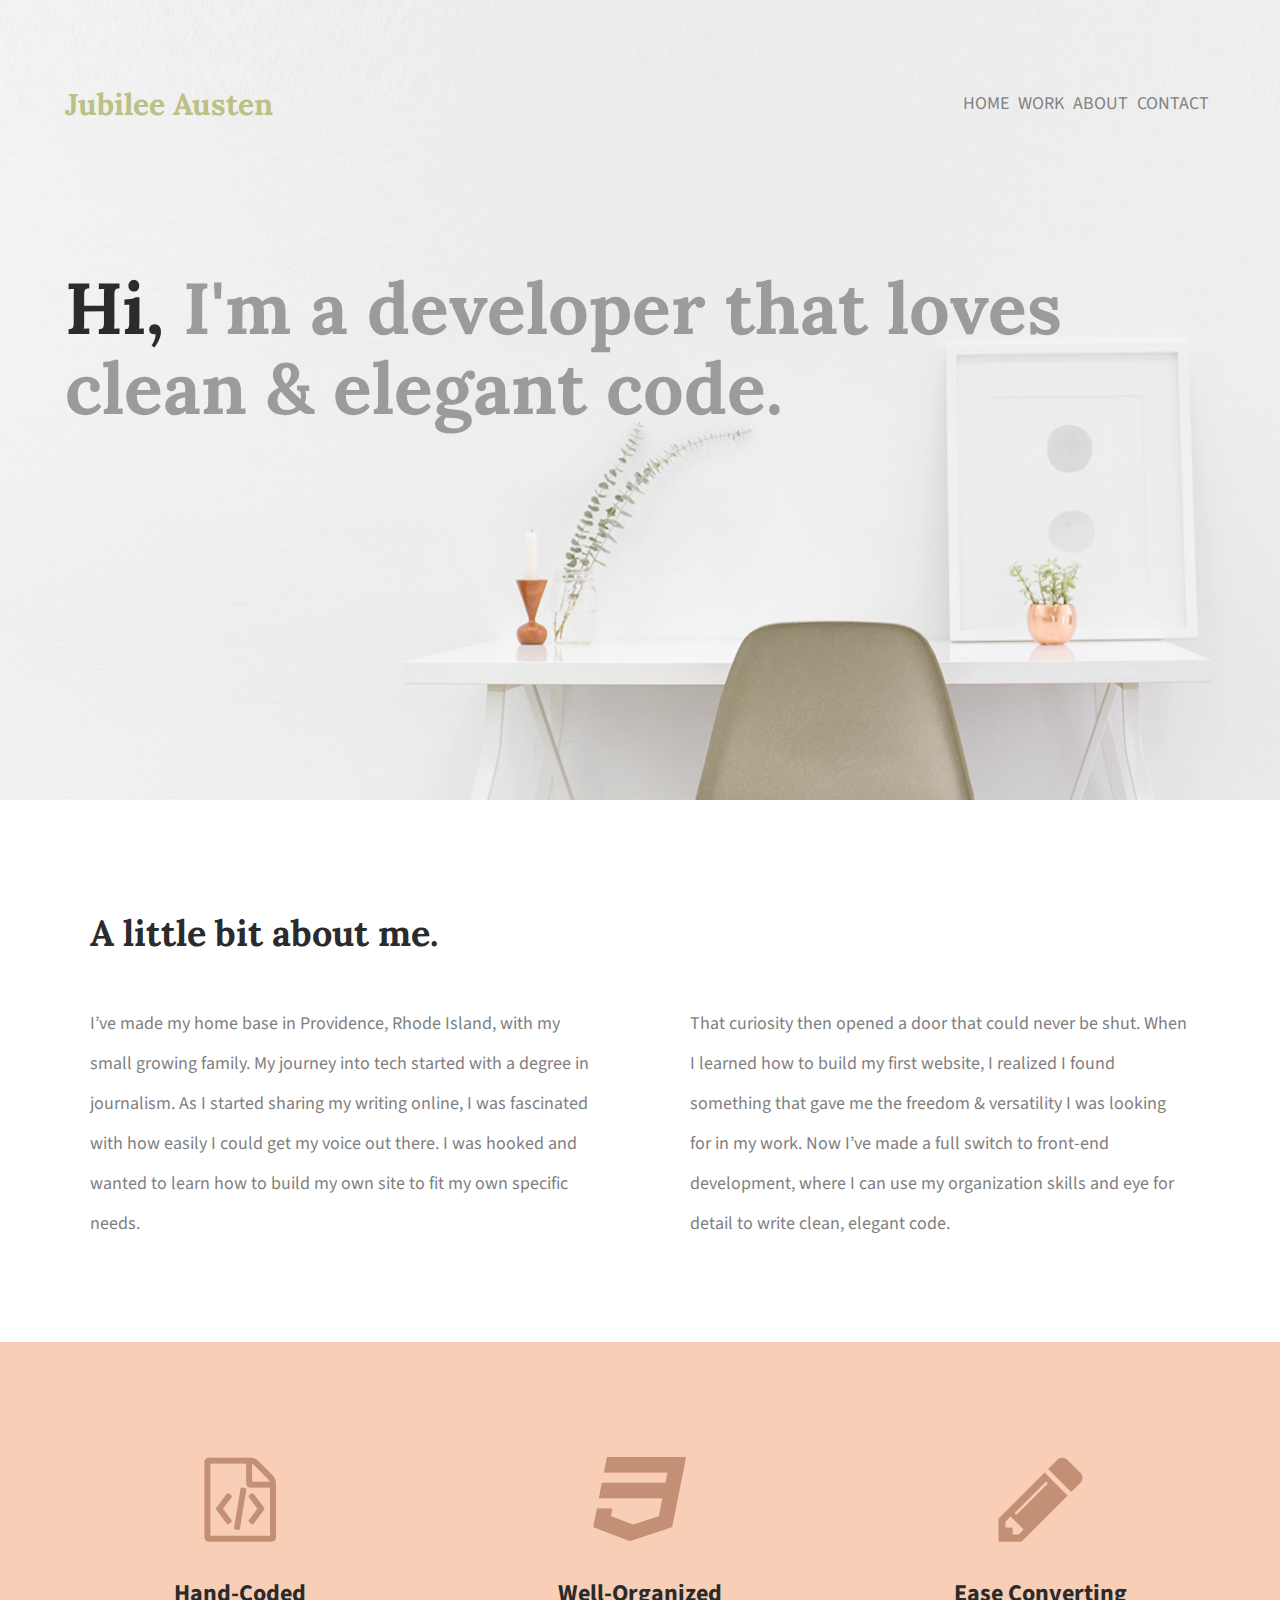
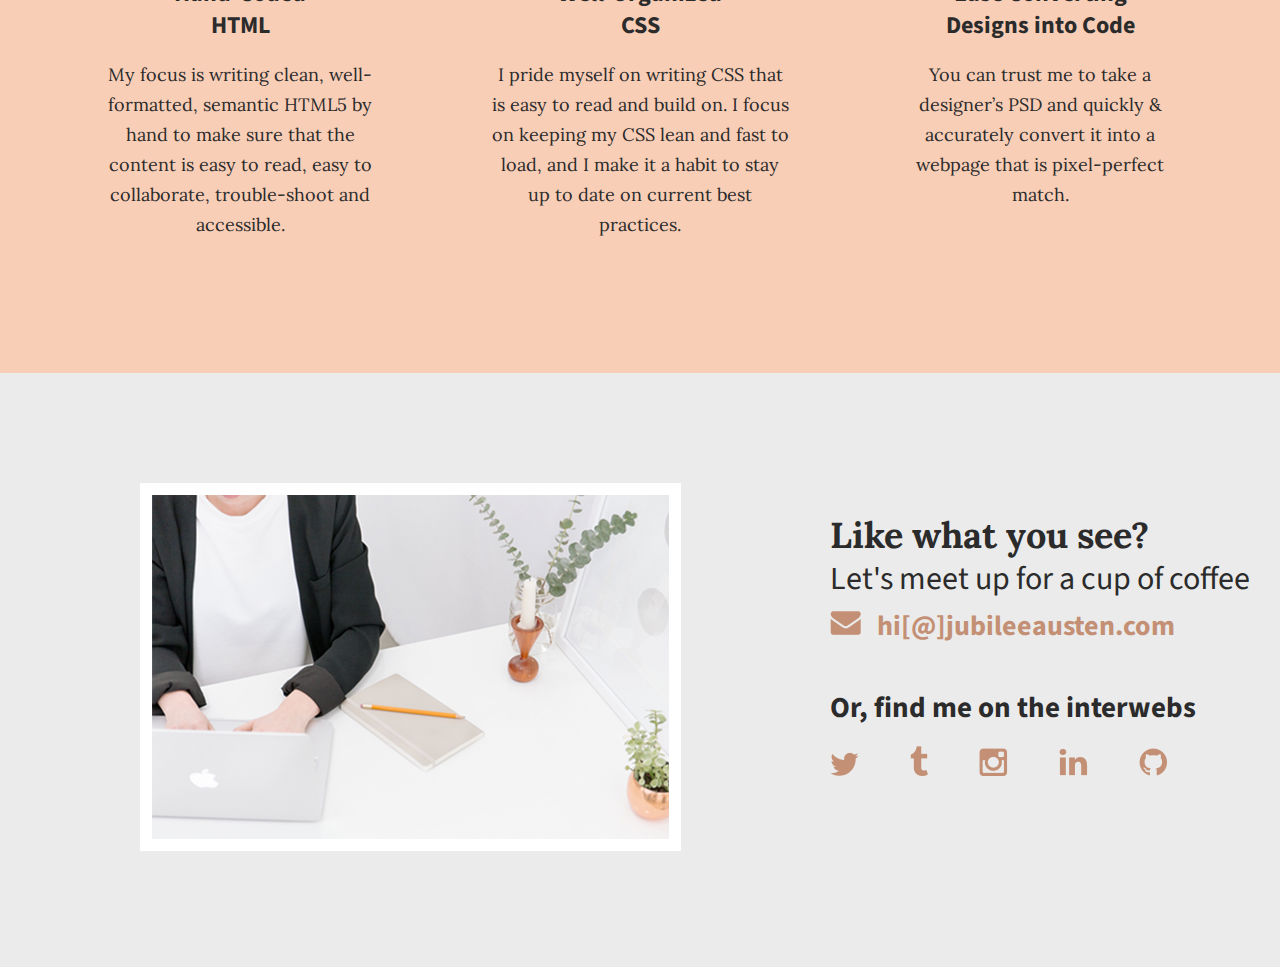
<file: index.html>
<!DOCTYPE html>
<html lang="en">

<head>
    <title>Jubilee Austen | Portfolio</title>
    <link rel="stylesheet" href="css/normalize.css">
    <link rel="stylesheet" href="css/main.css">
    <link href="https://fonts.googleapis.com/css?family=Source+Sans+Pro:400,700" rel="stylesheet" type="text/css">
    <link href="https://fonts.googleapis.com/css?family=Lora:400,700" rel="stylesheet" type="text/css">


</head>

<body>
    <header>
        <div class="full-width">

            <div class="half-width">

                <h1>Jubilee Austen</h1>
                <h2>
                    <span>Hi,</span> I'm a developer that loves clean & elegant code.
                </h2>
            </div>
            <div class="half-width">
                <nav>
                    <ul>
                        <li><a href="index.html">Home</a></li>
                        <li><a href="work/index.html">Work</a></li>
                        <li><a href="#about">About</a></li>
                        <li><a href="#contact">Contact</a></li>
                    </ul>
                </nav>
            </div>
        </div>
    </header>
    <main>
        <section id="about">
            <div class="full-width">
                <h2>A little bit about me.</h2>
                <div class="half-width">
                    <p>
                        I’ve made my home base in Providence, Rhode Island, with my small growing family. My journey into tech started with a degree in journalism. As I started sharing my writing online, I was fascinated with how easily I could get my voice out there. I was
                        hooked and wanted to learn how to build my own site to fit my own specific needs.
                    </p>
                </div>
                <div class="half-width">
                    <p>
                        That curiosity then opened a door that could never be shut. When I learned how to build my first website, I realized I found something that gave me the freedom & versatility I was looking for in my work. Now I’ve made a full switch to front-end development,
                        where I can use my organization skills and eye for detail to write clean, elegant code.
                    </p>
                </div>
            </div>
        </section>
        <section id="work">
            <div class="full-width">
                <div class="third-width">
                    <img src="img/html-icon.png" alt="HTML icon">
                    <h3>Hand-Coded HTML</h3>
                    <p>
                        My focus is writing clean, well-formatted, semantic HTML5 by hand to make sure that the content is easy to read, easy to collaborate, trouble-shoot and accessible.
                    </p>
                </div>
                <div class="third-width">
                    <img src="img/css-icon.png" alt="CSS icon">

                    <h3>Well-Organized CSS</h3>
                    <p>
                        I pride myself on writing CSS that is easy to read and build on. I focus on keeping my CSS lean and fast to load, and I make it a habit to stay up to date on current best practices.
                    </p>
                </div>
                <div class="third-width">
                    <img src="img/pencil-icon.png" alt="PENCIL icon">
                    <h3>Ease Converting Designs into Code</h3>
                    <p>
                        You can trust me to take a designer’s PSD and quickly & accurately convert it into a webpage that is pixel-perfect match.
                    </p>
                </div>
            </div>
        </section>
        <footer id="contact">
            <div class="full-width">
                <div class="half-width">
                    <img id="contact-img" src="img/contact-image.png" alt="Contact image" />
                </div>
                <div class="half-width">
                    <h2>Like what you see?</h2>
                    <h3 id="email-header">Let's meet up for a cup of coffee</h3>
                    <a href="mailto:hi@jubileeausten.com" target="_blank">
                        <img id="envelope" src="img/envelope.png" alt="envelope icon" />
                        <strong>hi[@]jubileeausten.com</strong>
                    </a>
                    <h3 id="socialmedia-header">Or, find me on the interwebs</h3>
                    <ul>
                        <li>
                            <a href="http://www.twitter.com" target="_blank">
                                <img src="img/twitter.png" alt="Twitter image" />
                            </a>
                        </li>
                        <li>
                            <a href="http://tumblr.com" target="_blank">
                                <img src="img/tumblr.png" alt="Tumblr image" />
                            </a>
                        </li>
                        <li>
                            <a href="http://instagram.com" target="_blank">
                                <img src="img/instagram.png" alt="Instagram image" />
                            </a>
                        </li>
                        <li>
                            <a href="http://linkedin.com" target="_blank">
                                <img src="img/linkedin.png" alt="Linkedin image" />
                            </a>
                        </li>
                        <li>
                            <a href="http://github.com" target="_blank">
                                <img src="img/github.png" alt="Github image" />
                            </a>
                        </li>
                    </ul>
                </div>
            </div>
        </footer>
    </main>
</body>

</html>
</file>
<file: css/main.css>
body {
        font-family: "Source Sans Pro", sans-serif;
        color: #2b2b2b;
    }
    /***** GRID *****/
    
    .full-width {
        width: 1200px;
        margin: 0 auto;
        overflow: auto;
    }
    
    .half-width {
        width: 600px;
        float: left;
    }
    
    .third-width {
        width: 400px;
        float: left;
    }
    
    header {
        height: 800px;
        background: url('..//img/full-background.png');
        background-size: cover;
        background-position: center bottom;
    }
    
    header h1 {
        font-family: "Lora", serif;
        font-size: 30px;
        color: #bbc085;
        padding: 65px 0 65px 25px;
    }
    
    nav {
        float: right;
        padding: 75px 25px;
    }
    
    nav ul li {
        display: inline-block;
        margin-right: 6px;
    }
    
    nav ul li a {
        text-transform: uppercase;
        text-decoration: none;
        font-size: 18px;
        color: #828282;
        list-style: none;
        margin: 0;
        padding: 0px;
    }
    
    header h2 {
        width: 1000px;
        clear: both;
        font-family: "Lora", serif;
        font-size: 72px;
        line-height: 80px;
        color: #9b9b9b;
        padding: 20px 0 20px 25px;
    }
    
    header h2 span {
        color: #2b2b2b;
    }
    
    #about .full-width {
        padding: 80px 0;
    }
    
    #about h2 {
        font-family: "Lora", serif;
        font-size: 36px;
        padding-left: 50px;
    }
    
    #about p {
        font-size: 18px;
        color: #7f7f7f;
        line-height: 40px;
        padding-left: 50px;
        padding-right: 50px;
    }
    /***** WORK STYLE*****/
    
    #work {
        background-color: #f9ceb7;
        text-align: center;
    }
    
    #work .full-width {
        padding: 115px 0;
    }
    
    #work img {
        padding-bottom: 30px;
    }
    
    #work h3 {
        font-size: 24px;
        line-height: 32px;
        width: 190px;
        margin: 0 auto;
    }
    
    #work p {
        font-family: "Lora", serif;
        font-size: 18px;
        line-height: 30px;
        padding: 0 50px;
    }
    
    #contact {
        background-color: #ebebeb;
    }
    
    #contact .full-width {
        padding: 110px 0;
    }
    
    #contact-img {
        margin-left: 25px;
        border: 12px solid #ffffff;
    }
    
    #contact h2,
    #contact #email-header,
    #contact #socialmedia-header,
    #contact,
    ul {
        padding-left: 115px;
    }
    
    #contact #envelope {
        padding: 0 10px 0 115px;
        font-weight: bolder;
        line-break: normal;
    }
    
    #contact h2 {
        font-family: "Lora", serif;
        font-size: 36px;
        line-height: 44px;
    }
    
    #contact #email-header {
        font-size: 32px;
        font-weight: 400;
        line-height: 44px;
        margin: -30px 0 5px 0;
    }
    
    #contact #socialmedia-header {
        font-weight: bold;
        font-size: 29px;
        line-height: 44px;
        margin: 40px 0 0 0;
    }
    
    #contact a {
        text-decoration: none;
        color: #c49075;
        font-weight: bold;
        font-size: 28px;
    }
    
    #contact ul {
        list-style: none;
    }
    
    #contact ul li {
        display: inline-block;
    }
    
    #contact ul img {
        padding-right: 48px;
    }
</file>
